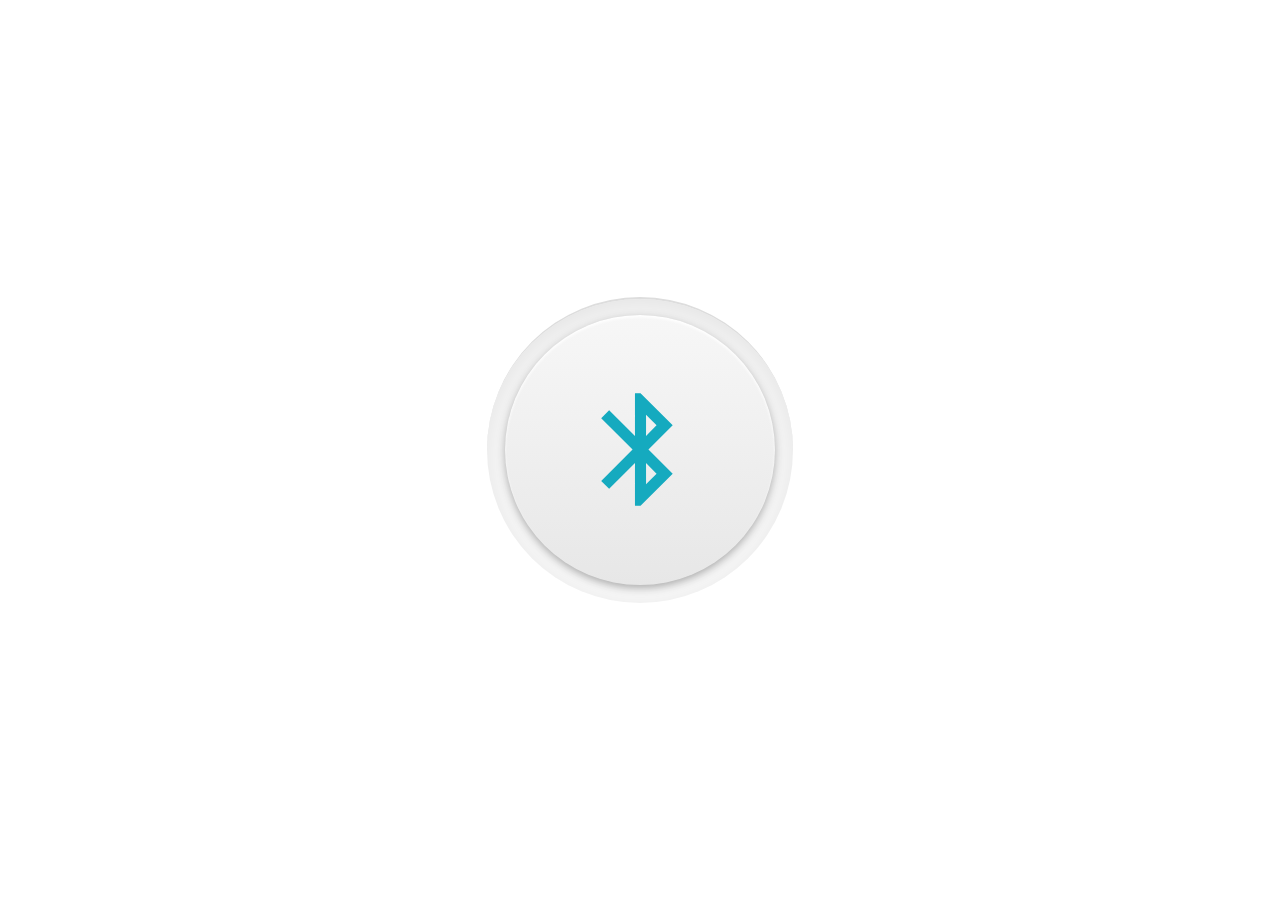
<file: index.html>
<html>
<head>
  <meta charset="utf-8" />
  <title>Gate-Ble</title>
  <link rel="stylesheet" href="ble-style.css" />
  <link href="https://fonts.googleapis.com/css2?family=Material+Icons" rel="stylesheet">
  <script src="ble-client.js"></script>
</head>
<body>
  <ul>
    <li id="up" class="hidden"><a href="#">ᐃ</a></li>
    <li id="stop" class="material hidden"><a href="#">stop</a></li>
    <li id="down" class="hidden"><a href="#">ᐁ</a></li>
    <li id="connect"><a class="material" href="#">bluetooth</a></li>
  </ul>
</body>
</html>
<script>
  /* manage gate characteristic status change */
  function handleGateStatusChanged(event) {
    let status = event.target.value.getUint8(0);
    if (status < 2) {
      if (!up.classList.contains("hidden"))   up.classList.add("hidden");
      if (!down.classList.contains("hidden")) down.classList.add("hidden");
      if (stop.classList.contains("hidden"))  stop.classList.remove("hidden");
    } else {
      if (!stop.classList.contains("hidden")) stop.classList.add("hidden");
      if (up.classList.contains("hidden"))    up.classList.remove("hidden");
      if (down.classList.contains("hidden"))  down.classList.remove("hidden");
    }
    //console.log('Status:' + status);
  }
  
  /* Disconnect from peripheral and update UI */
  function disconnect() {
    gateBLE.disconnect();
    document.getElementById("up").classList.add("hidden");
    document.getElementById("down").classList.add("hidden");
  }

  const gateBLE = new GateBLE();
  const up = document.getElementById("up");
  const down = document.getElementById("down");
  const stop = document.getElementById("stop");

  /* connect to peripheral, load data and add event listeners */
  document
    .getElementById("connect")
    .addEventListener("touchstart", async event => {
      try {
        await gateBLE.request();
        await gateBLE.connect();
        await gateBLE.setGateCharacteristic();
        document.getElementById("connect").classList.add("hidden");
        document.getElementById("up").classList.remove("hidden");
        document.getElementById("down").classList.remove("hidden");
        up.addEventListener("touchstart", e => {
          gateBLE.writeGate(1);
        });
        down.addEventListener("touchstart", e => {
          gateBLE.writeGate(0);
        });
        stop.addEventListener("touchstart", e => {
          gateBLE.writeGate(2);
        });
      } catch (error) {
        console.log(error.message);
      }
    });
</script>
</file>
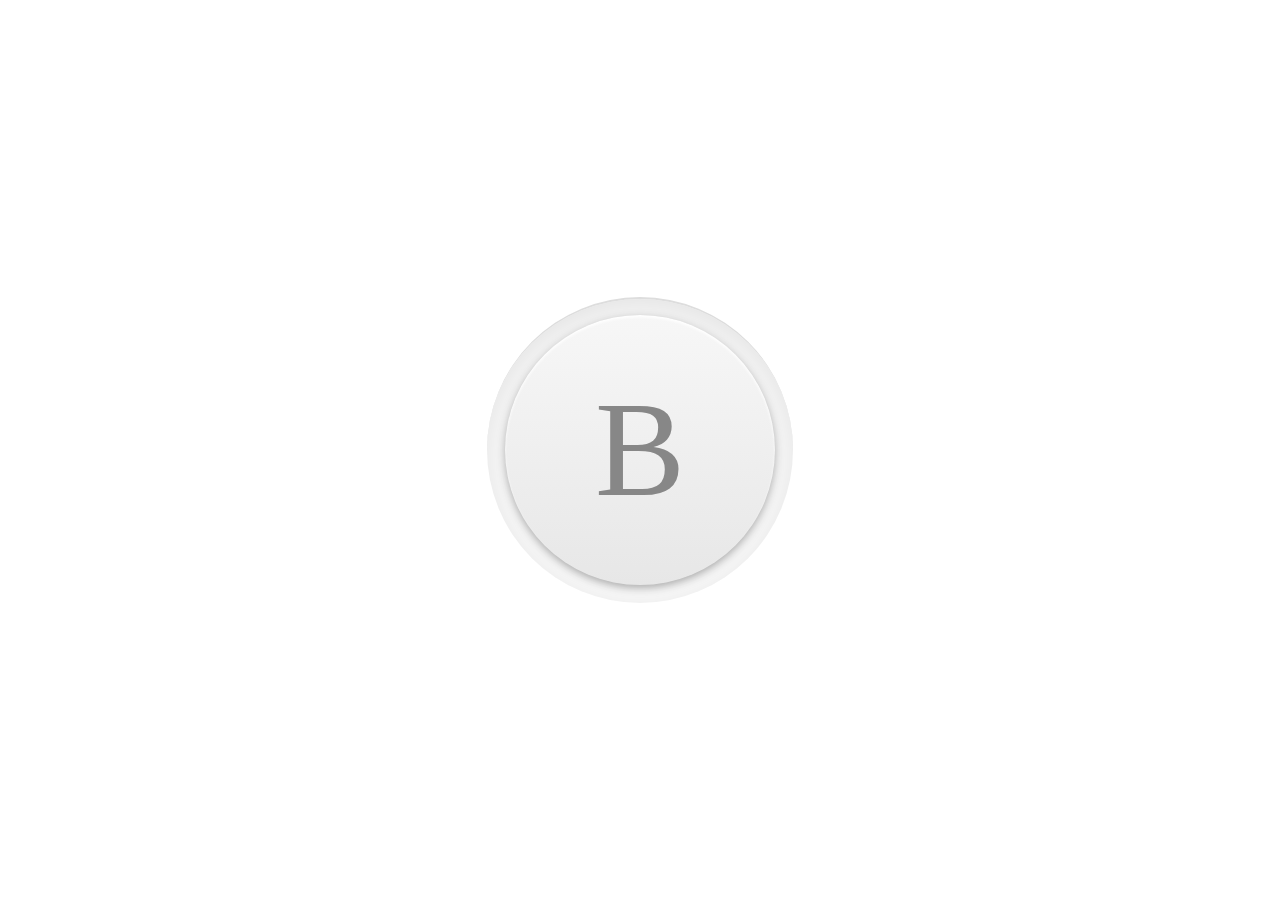
<file: buttons.html>
<html>
<head>
  <meta charset="utf-8" />
  <title>Buttons</title>
  <link rel="stylesheet" href="buttons.css" />
  <script src="ble-client.js"></script>
</head>
<body>
  <ul>
    <li id="up" class="hidden"><a href="#">ᐃ</a></li>
    <li id="down" class="hidden"><a href="#">ᐁ</a></li>
    <li id="connect"><a class="cyan" href="#">B</a></li>
  </ul>
</body>
</html>
<script>
  /* helper function to decode message sent from peripheral */
  function decode(buf) {
    let dec = new TextDecoder("utf-8");
    return dec.decode(buf);
  }

  /* Disconnect from peripheral and update UI */
  function disconnect() {
    gateBLE.disconnect();
    document.getElementById("up").classList.add("hidden");
    document.getElementById("down").classList.add("hidden");
  }

  const gateBLE = new GateBLE();
  const up = document.getElementById("up");
  const down = document.getElementById("down");
  
  /* connect to peripheral, load data and add event listeners */
  document
    .getElementById("connect")
    .addEventListener("click", async event => {
      try {
        await gateBLE.request();
        await gateBLE.connect();
        await gateBLE.setUpCharacteristic();
        document.getElementById("connect").classList.add("hidden");

        up.addEventListener("click", e => {
          //if (e.target.checked) {
            gateBLE.writeDown(0);
            gateBLE.writeUp(1);
            /* valido per il toggle
            up.disabled = true;
            setTimeout(() => {
              up.disabled = false;
            }, 1000);
          } else {
            gateBLE.writeUp(0);
            /* valido per il toggle
            up.disabled = true;
            setTimeout(() => {
              up.disabled = false;
            }, 1000);
          }*/
        });

        down.addEventListener("click", e => {
          //if (e.target.checked) {
            gateBLE.writeUp(0);
            gateBLE.writeDown(1);
            /* valido per il toggle
            down.disabled = true;
            setTimeout(() => {
              down.disabled = false;
            }, 1000);
            } else {
            gateBLE.writeDown(0);
            /* valido per il toggle
            down.disabled = true;
            setTimeout(() => {
              down.disabled = false;
            }, 1000);
          }*/
        });

        document.getElementById("up").classList.remove("hidden");
        document.getElementById("down").classList.remove("hidden");
      } catch (error) {
        console.log(error.message);
      }
    });
</script>
</file>
<file: ble-style.css>
html,body {
  margin: 0;
  height: 100%;
}
ul {
  display: inline-grid;
  height: 100%;
  width: 100%;
  margin: 0;
  padding: 0;
  list-style: none;
  text-align: center;
}
li {
  display: flex;
  justify-content: center;
  align-items: center;
}
a {
  background-color: #f7f7f7;
  background-image: linear-gradient(#f7f7f7, #e7e7e7);
  border-radius: 50%;
  box-shadow: 0 3px 8px #aaa, inset 0 2px 3px #fff;
  color: #878787;
  display: block;
  font-size: 15vh;
  line-height: 30vh;
  text-decoration: none;
  margin: 5vh;
  position: relative;
  width: 30vh;
  height: 30vh;
}
a:before {
  background: #fff;
  border-top: 2px solid #ddd;
  border-radius: 50%;
  box-shadow: inset 0 8px 48px #ddd;
  content: '';
  display: block;
  position: absolute;
  left: -18px;
  right: -18px;
  top: -18px;
  bottom: -18px;
  z-index: -1;
}
/*a:visited {
  color: #a7a7a7;
}*/
a:hover {
  color: hsl(30, 70%, 50%);
}
/*a:active {
  background: #f5f5f5;
}*/
.hidden {
  display: none;
}
.material {
  font-family: 'Material Icons';
  color:#15aabf;
}
</file>
<file: buttons.css>
html,body {
  margin: 0;
  height: 100%;
}
ul {
  display: inline-grid;
  height: 100%;
  width: 100%;
  margin: 0;
  padding: 0;
  list-style: none;
  text-align: center;
}
li {
  display: flex;
  justify-content: center;
  align-items: center;
}
a {
  background-color: #f7f7f7;
  background-image: linear-gradient(#f7f7f7, #e7e7e7);
  border-radius: 50%;
  box-shadow: 0 3px 8px #aaa, inset 0 2px 3px #fff;
  color: #878787;
  display: block;
  font-size: 15vh;
  line-height: 30vh;
  text-decoration: none;
  margin: 5vh;
  position: relative;
  width: 30vh;
  height: 30vh;
}
a:before {
  background: #fff;
  border-top: 2px solid #ddd;
  border-radius: 50%;
  box-shadow: inset 0 8px 48px #ddd;
  content: '';
  display: block;
  position: absolute;
  left: -18px;
  right: -18px;
  top: -18px;
  bottom: -18px;
  z-index: -1;
}
/*a:visited {
  color: #a7a7a7;
}*/
a:hover {
  color: hsl(30, 70%, 50%);
}
/*a:active {
  background: #f5f5f5;
}*/
.hidden {
  display: none;
}
.material {
  font-family: 'Material Icons';
  color:#15aabf;
}
</file>
